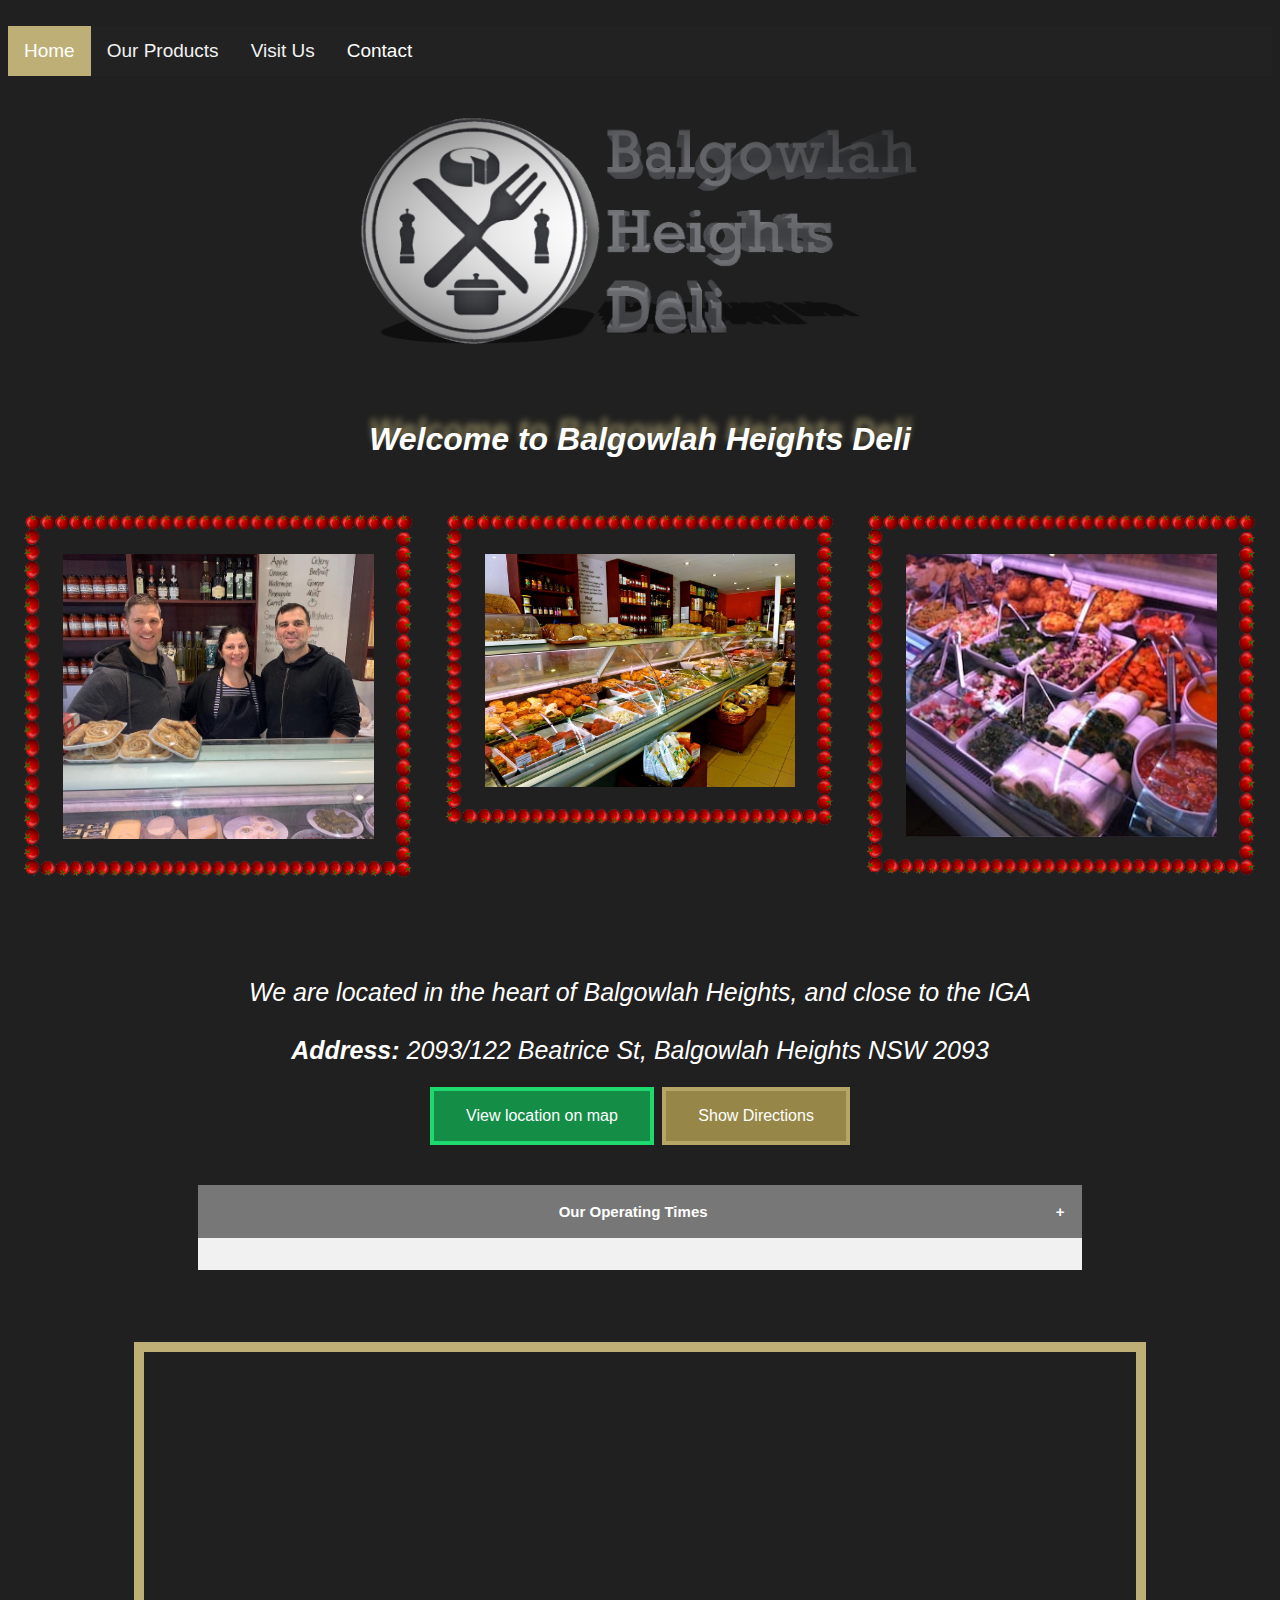
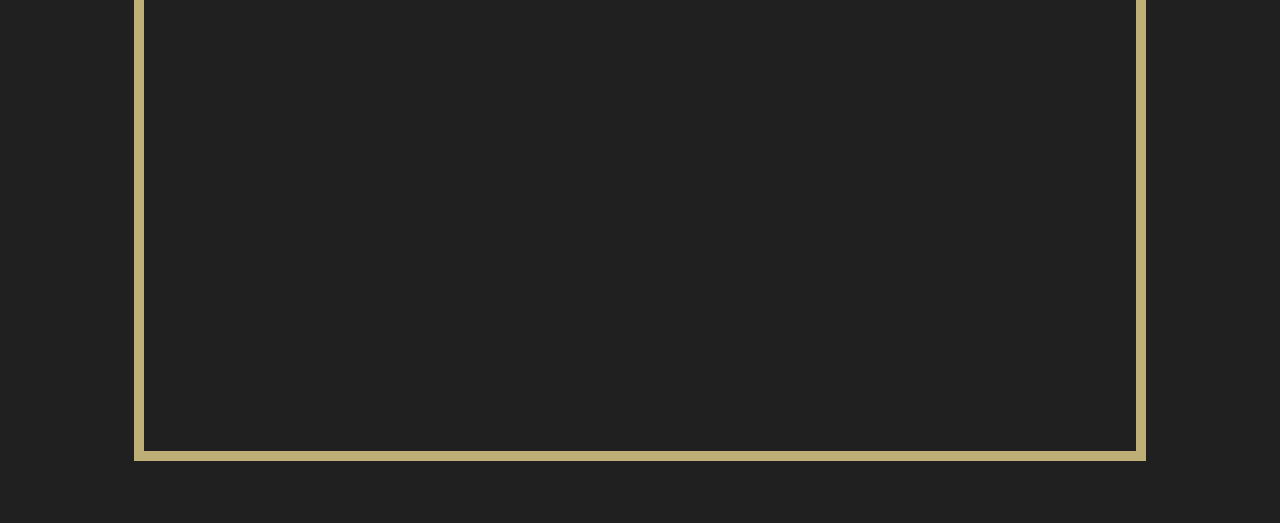
<file: index.html>
<!doctype html>
<!--START (also code [doctype] above is included): DocType, Lang, scalling, and various links (href etc) to other pages within root -->	
<html lang="en">
<html>
<head>
<meta name="viewport" content="width=device-width, initial-scale=1">
<link rel="stylesheet" href="styles.css">
<script src="javascript.js"></script>
<title>Balgowlah Heights Deli</title>	
<link rel="icon" href="favicon.ico" type="image/x-icon"/>
<link rel="verify" href="google05b6e0d581fc091c.html"/>
<br>
<!--END: DocType, Lang, scalling, and various links (href etc) to other pages within root -->		
	

<!--START: Dropdown navbar and the main heading below -->	
	
<div id="navbar">
	
<a class="activen" href="index.html">Home</a>
<a href="our-products.html">Our Products</a>
<a href="location.html">Visit Us</a>
 
<div class="dropdown">
<button class="dropbtn">Contact 
<i class="fa fa-caret-down"></i>
</button>
<div class="dropdown-content">
<a href="contact.html">Visit The Contact Forum Page</a>
<a href="tel:(02)99493969">Contact Via Phone</a>
<a href="mailto:jamescoates06@gmail.com">Contact Via Direct Email</a>

</div>
	
</div>
	
</div>
</head>	
<body>  
<br><br>	

	

<!--END: Dropdown navbar and the main heading below -->	
	
	<center><img class="threeD" src="Images/3D-LOGO.png" alt="3D Logo PNG" ></center>
<h1>Welcome to Balgowlah Heights Deli</h1>
	
<!--START: Tomato Border images located top of home pg-->
<center>
<div class="row">
<div class="column">
<img src="Images/staff.jpg" alt="Staff" style="width:95%">
</div>
<div class="column">
<img src="Images/del-45-deg.jpg" alt="Counter" style="width:95%">
</div>
<div class="column">
<img src="Images/food.jpg" alt="Food - Counter" style="width:95%">
</div>
</div>
</center>	
<br><br><br><br><br>
<!--END: Tomato Border images located top of home pg-->



<!--START: Text (centered) below the images, and the various hover effect-enabled buttons and an address-->	
<center>
<div class="address-index">
We are located in the heart of Balgowlah Heights, and close to the IGA 
<br><br>
<strong>Address:</strong> 2093/122 Beatrice St, Balgowlah Heights NSW 2093 </div>
<br>
<!--SUB-START: The buttons within this section-->
<a class="button button1" href="location.html">View location on map</a>
<a class="button button2" href="button-redirect.html">Show Directions</a>
</center>
<br><br>
<!--SUB-END: The buttons within this section-->
<!--END: Text (centered) below the images, and the various hover effect-enabled buttons and an address-->	

	
	
<!--START: The collapsible operating times (html and javascript/script)-->	
<center>
<button class="collapsible">Our Operating Times</button>
<div class="content">
	<p>  <table>
	<tr><th>Sunday:</th><td>6am - 3pm</td></tr>
	<tr><th>Monday:</th><td>6am - 6pm</td></tr>
	<tr><th>Tuesday:</th><td>6am - 6pm</td></tr>
	<tr><th>Wednesday:</th><td>6am - 6pm</td></tr>
	<tr><th>Thursday:</th><td>6am - 6pm</td></tr>
    <tr><th>Friday:</th><td>6am - 6pm</td></tr>
    <tr><th>Saturday:</th><td>6am - 6pm</td></tr>
	</table></p>
	</div>
</center>
<!--SUB-START: The javascript within this section-->
<script>
var coll = document.getElementsByClassName("collapsible");
var i;
for (i = 0; i < coll.length; i++) {
  coll[i].addEventListener("click", function() {
    this.classList.toggle("active");
    var content = this.nextElementSibling;
    if (content.style.maxHeight){
      content.style.maxHeight = null;
    } else {
      content.style.maxHeight = content.scrollHeight + "px";
    } 
  });
}
</script>
<br><br>
<!--SUB-END: The javascript within this section-->
<!--END: The collapsible operating times (html and javascript/script)-->	
	
	

<br><br>

	
	
<!--START: The code for the YouTube video embed at the bottom of the webpage (iframe code including modifyers - CSS in the Stylesheet document)-->		
<center>
<div class="video">
<iframe width="auto" height="auto" src="https://www.youtube.com/embed/qswDcRO_QRw" title="YouTube video player" frameborder="0" allow="accelerometer; autoplay; clipboard-write; encrypted-media; gyroscope; picture-in-picture" allowfullscreen></iframe>	
</div>	
</center>
<!--END: The code for the YouTube video embed at the bottom of the webpage (iframe code including modifyers - CSS in the Stylesheet document)-->		
	

	
<br><br><br>
	
	
	
</body>
</html>
</file>
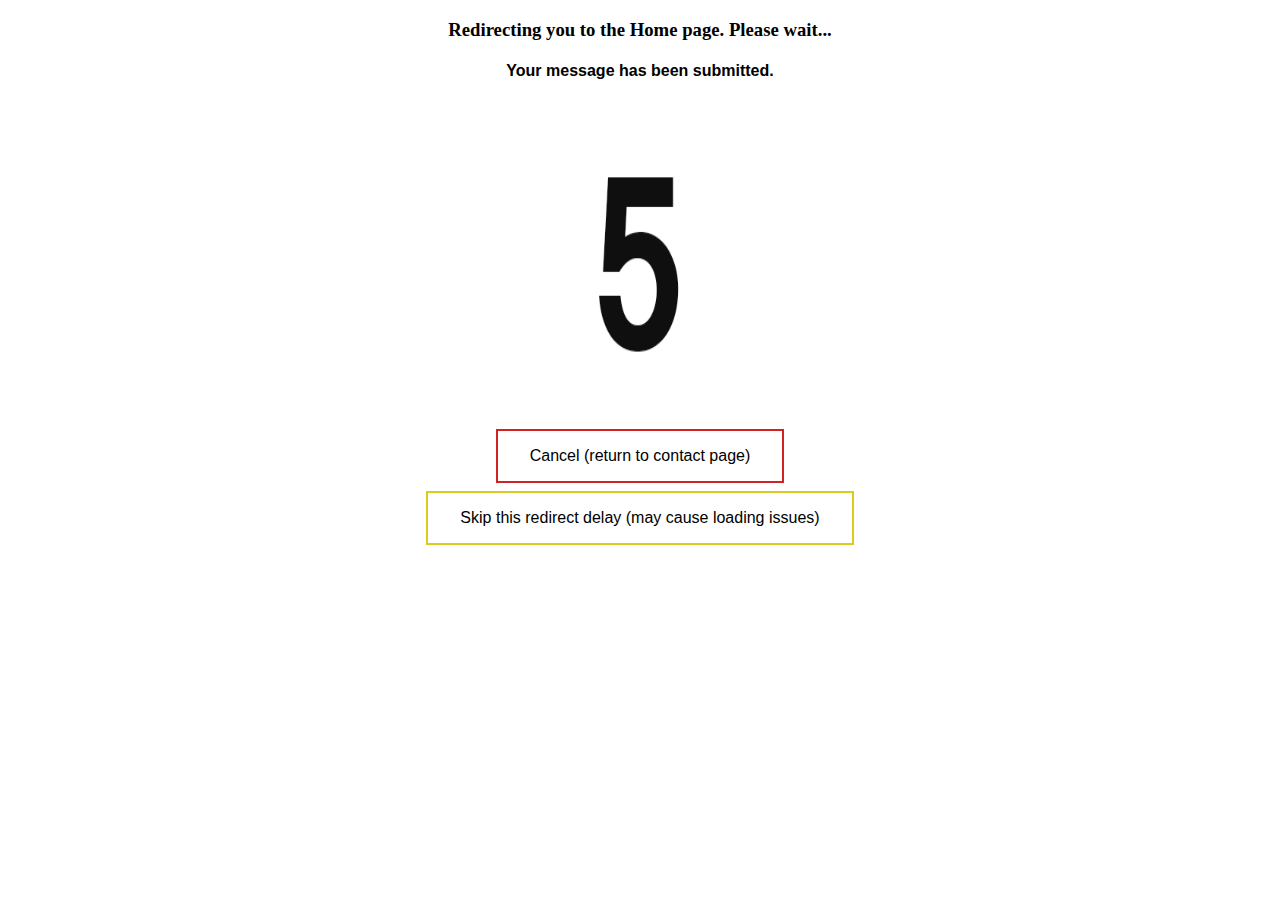
<file: auto-redirect-from-contactpg.html>
<!doctype html>
<html>
<head>
<meta charset="UTF-8">
	<meta name="viewport" content="width=device-width, initial-scale=1">
<title>Redirecting...</title>
</head>
<div class="redirect"></div>
<meta http-equiv = "refresh" content = "6; url = index.html" />
<meta http-equiv="refresh" content="index.html">
<form id="redirect" content="index.html" class="fcf-form-class" http-equiv="refresh" action="index.html">
<script>

</script>
<center> <h3>
Redirecting you to the Home page. Please wait...	
	</h3>
	<h4>
	Your message has been submitted.
	</h4></center>
<center><img class="preloader" src="Images/8-sec-countdown.gif" alt="Redirecting GIF" height="320" style="width:30%"></center>
<body>
<style>

}
	h3 {
		font-family: Helvetica;
	}
	h4 {
		font-family: Helvetica;
	}
	.button {
  border: none;
  color: white;
  padding: 16px 32px;
  text-align: center;
  text-decoration: none;
  display: inline-block;
  font-size: 16px;
  margin: 4px 2px;
  transition-duration: 0.4s;
  cursor: pointer;
}

.button1 {
  background-color: white; 
  color: black; 
  border: 2px solid #D12323;
}

.button1:hover {
  background-color: #D12323;
  color: white;
}

.button2 {
  background-color: white; 
  color: black; 
  border: 2px solid #DBCB20;
}

.button2:hover {
  background-color: #DBCB20;
  color: white;
}


</style>	
	
<center><button onclick="contact.html" class="button button1">Cancel (return to contact page)</button></center>
<center><button onclick="index.html" class="button button2">Skip this redirect delay (may cause loading issues)</button></center>
</body>
</html>
</file>
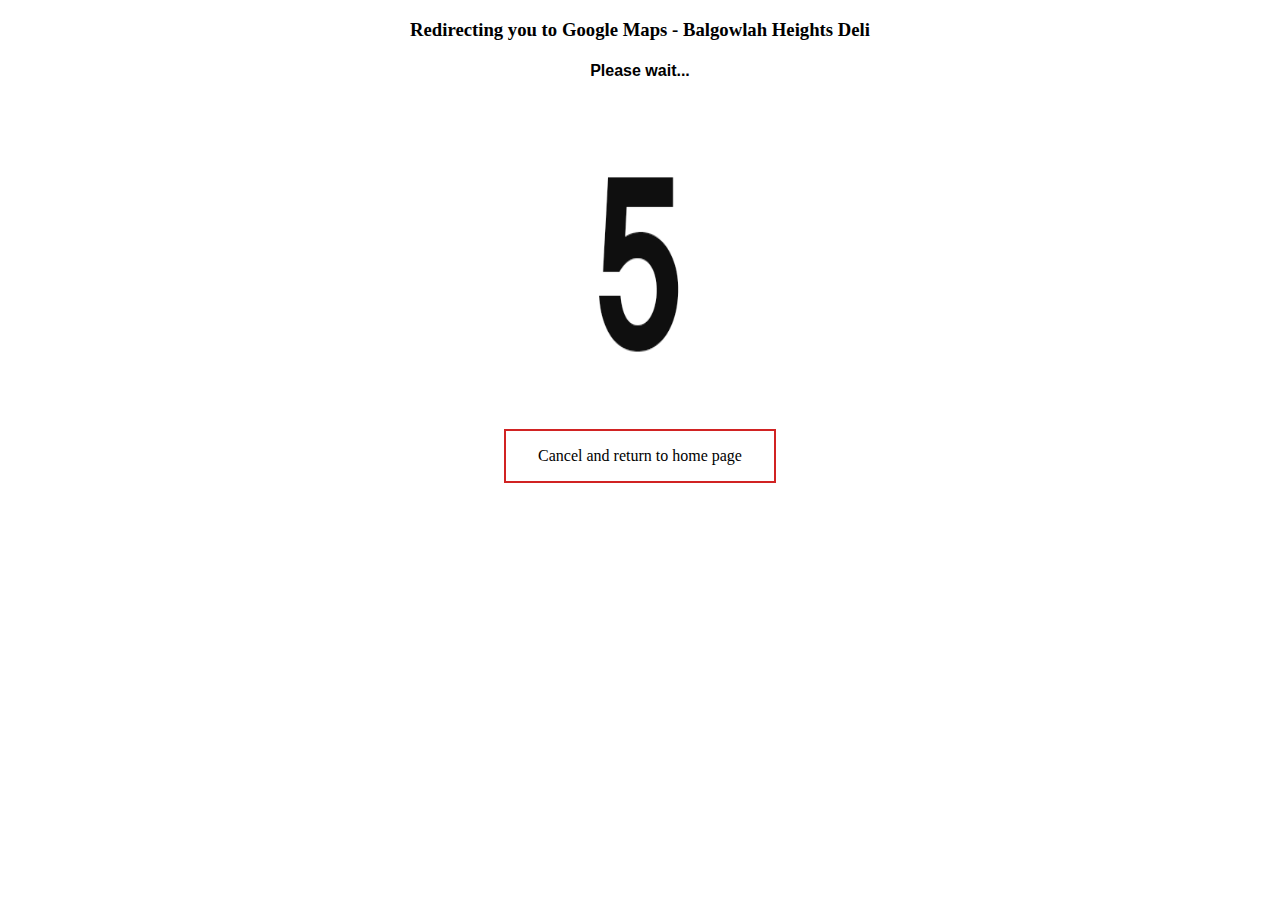
<file: button-redirect.html>
<!doctype html>
<html>
<head>
<meta charset="UTF-8">
<title>Redirecting...</title>
<div class="redirect"></div>
<meta http-equiv = "refresh" content = "6; url = https://goo.gl/maps/CqHnyqmQc5NWKm9S6" />
<meta http-equiv="refresh" content="https://goo.gl/maps/CqHnyqmQc5NWKm9S6">
<form id="redirect" content="https://goo.gl/maps/CqHnyqmQc5NWKm9S6" class="fcf-form-class" http-equiv="refresh" action="https://goo.gl/maps/CqHnyqmQc5NWKm9S6l"></form>
</head>

<center> <h3>
Redirecting you to Google Maps - Balgowlah Heights Deli 
	</h3>
	<h4>
Please wait...	</h4></center>
<center><img class="preloader" src="Images/8-sec-countdown.gif" alt="Redirecting GIF" height="320" style="width:30%"></center>
<body>
<style>

}
	h3 {
		font-family: Helvetica;
	}
	h4 {
		font-family: Helvetica;
	}
	.button {
  border: none;
  color: white;
  padding: 16px 32px;
  text-align: center;
  text-decoration: none;
  display: inline-block;
  font-size: 16px;
  margin: 4px 2px;
  transition-duration: 0.4s;
  cursor: pointer;
}

.button1 {
  background-color: white; 
  color: black; 
  border: 2px solid #D12323;
}

.button1:hover {
  background-color: #D12323;
  color: white;
}





</style>	
	
<center><a class="button button1" href="index.html">Cancel and return to home page</a></center>

	
	
	
	
	
	
	
	
	
	
	
	
	
	
	
	
	
	
	
	
	
	
	
	
	
	
	
	
	
	
</body>
</html>
</file>
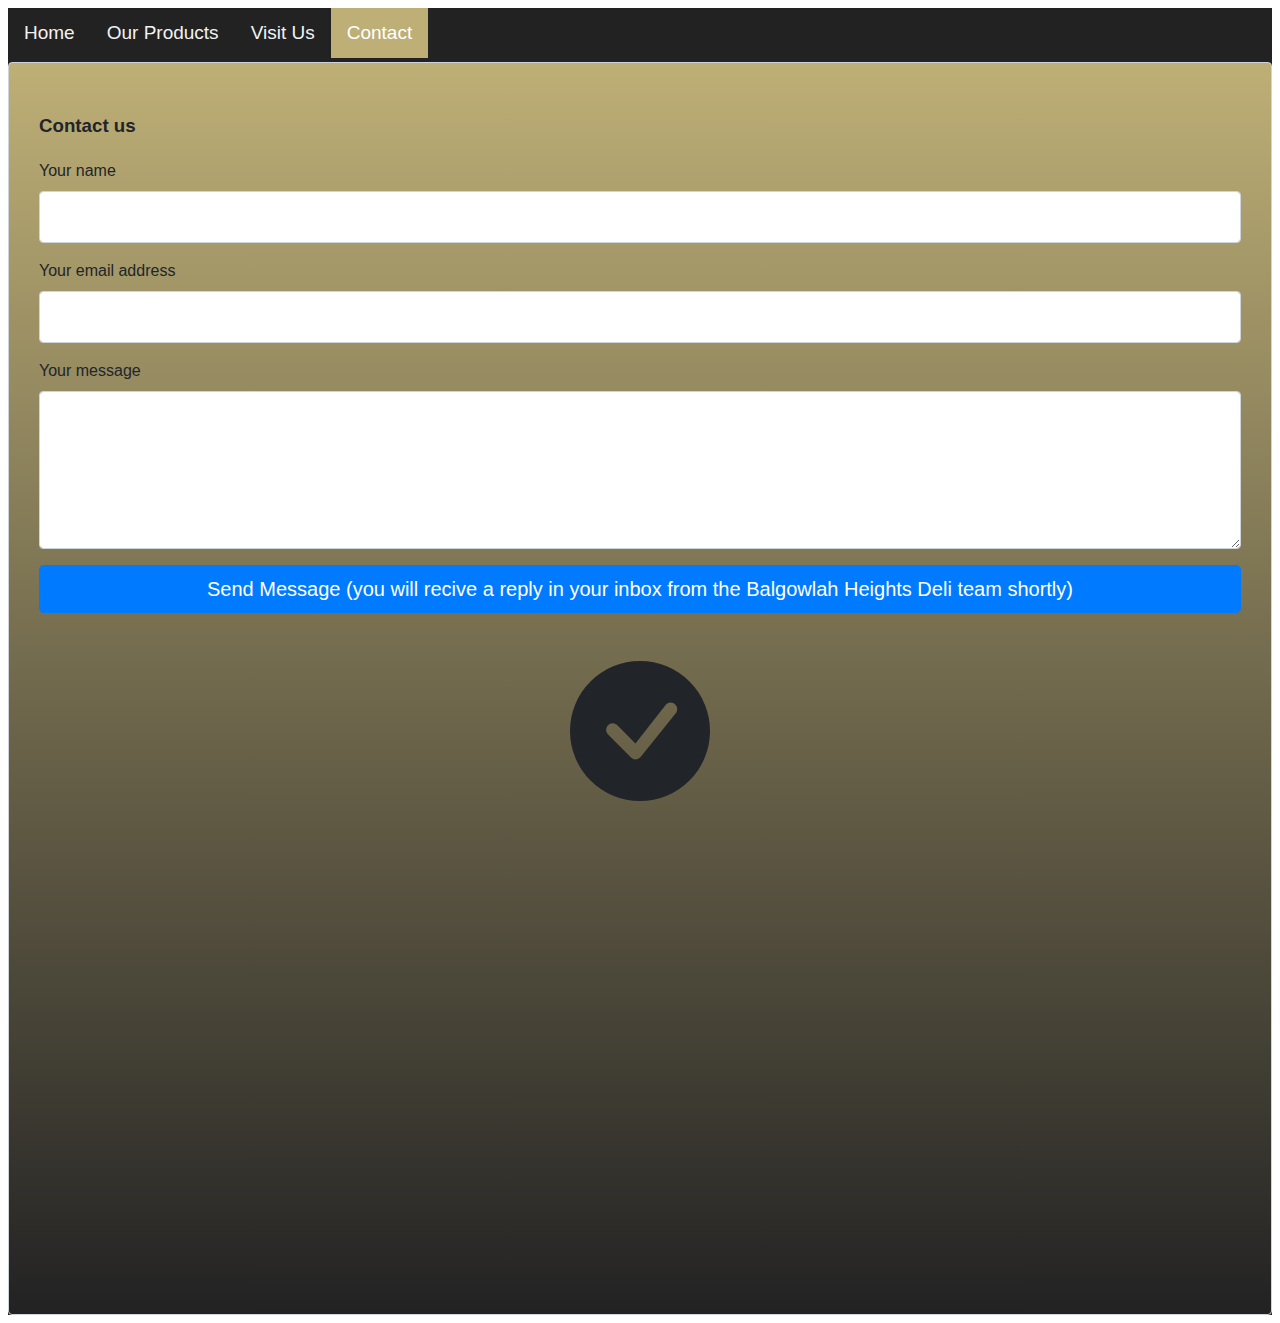
<file: contact.html>
<!doctype html>
<html>
<head>
<meta name="viewport" content="width=device-width, initial-scale=1">
<meta charset="UTF-8">
<title>Contact Page</title>

<script>
	window.onscroll = function() {myFunction()};

var navbar = document.getElementById("navbar");
var sticky = navbar.offsetTop;

</script>
<div id="navbar">
  <a href="index.html">Home</a>
  <a href="our-products.html">Our Products</a>
  <a href="location.html">Visit Us</a>
  <div class="dropdown">
  <button class="dropbtn">Contact 
    <i class="fa fa-caret-down"></i>
  </button>
  <div class="dropdown-content">
	<a class="active" href="contact.html">Visit The Contact Forum Page</a>
	<a href="tel:+61 0450 302 636">Contact Via Phone</a>
    <a href="mailto:jamescoates06@gmail.com">Contact Via Direct Email</a>
  </div>
</div>
	
	
<style>
	
	#navbar {
  overflow: hidden;
  background-color: #222222;
		font-family: Helvetica;
}

#navbar a {
  float: left;
  display: block;
  color: #f2f2f2;
  text-align: center;
  padding: 14px 16px;
  text-decoration: none;
	font-family: Helvetica;
  font-size: 17px;
}

#navbar a:hover {
  background-color: #FAFAFA;
  color: black;
	font-family: Helvetica;
}

#navbar a.active {
  background-color: #34C423;
  color: white;
	font-family: Helvetica;
}

.content {
  padding: 16px;
}

.sticky {
  position: fixed;
  top: 0;
  width: 100%;
}

.sticky + .content {
  padding-top: 60px;
}
	
	</style>

</head>
	
	
	
	
	
	
	
	
	
	
	
	
	
	<br>
	<br>
	<br>
	
	
<body>

<link href="contact-form.css" rel="stylesheet">

<div class="fcf-body">

    <div id="fcf-form">
    <h3 class="fcf-h3">Contact us</h3> 

    <form id="fcf-form-id" class="p[k]" action="auto-redirect-from-contactpg.html">
        
        <div class="fcf-form-group">
            <label for="Name" class="fcf-label">Your name</label>
            <div class="fcf-input-group">
                <input type="text" id="Name" name="Name" class="fcf-form-control" required>
            </div>
        </div>

        <div class="fcf-form-group">
            <label for="Email" class="fcf-label">Your email address</label>
            <div class="fcf-input-group">
                <input type="email" id="Email" name="Email" class="fcf-form-control" required>
            </div>
        </div>

        <div class="fcf-form-group">
            <label for="Message" class="fcf-label">Your message</label>
            <div class="fcf-input-group">
                <textarea id="Message" name="Message" class="fcf-form-control" rows="6" maxlength="1000" required></textarea>
            </div>
        </div>

        <div class="fcf-form-group">
            <button type="submit" id="fcf-button" class="fcf-btn fcf-btn-primary fcf-btn-lg fcf-btn-block">Send Message (you will recive a reply in your inbox from the Balgowlah Heights Deli team shortly)</button>
			
			<br>
			<br>
			
			<center><svg xmlns="http://www.w3.org/2000/svg" width="140" height="140" fill="currentColor" class="bi bi-check-circle-fill" viewBox="0 0 16 16">
  <path d="M16 8A8 8 0 1 1 0 8a8 8 0 0 1 16 0zm-3.97-3.03a.75.75 0 0 0-1.08.022L7.477 9.417 5.384 7.323a.75.75 0 0 0-1.06 1.06L6.97 11.03a.75.75 0 0 0 1.079-.02l3.992-4.99a.75.75 0 0 0-.01-1.05z"/>
</svg></center>
        </div>
<br>
	<br>
<br>
<br>
<br>
<br>
<br>
<br>
<br>
<br>
<br>
<br>
<br><br>
	<br>
<br>
<br>
<br>

<br>

<br>
    </form>
    </div>

</div>

</body>	
	
	
	
	
	
	
	
	
	
	
	
	
<body>



</body>

<body>
</file>
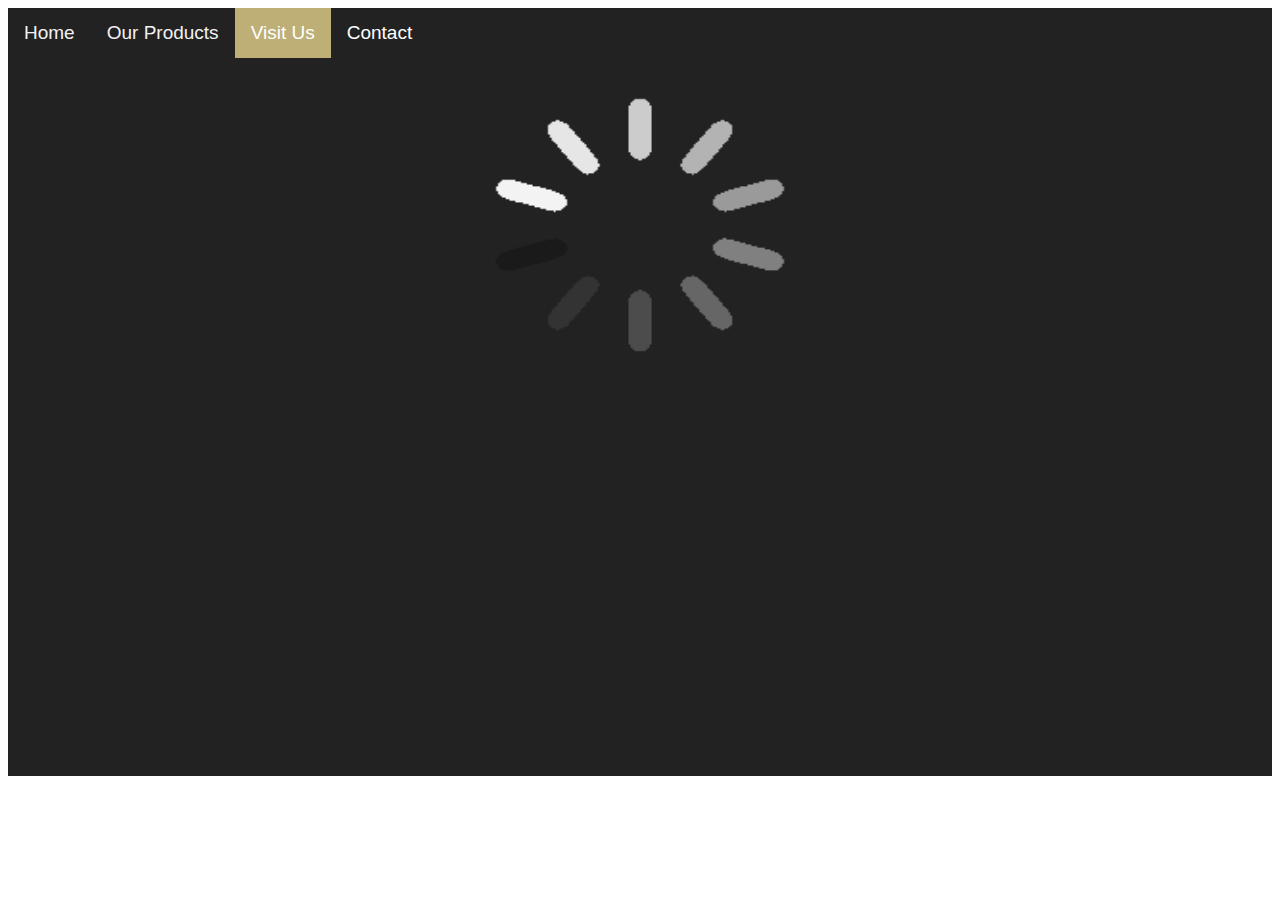
<file: location.html>
<!doctype html>
<html>
<head>
	<meta name="viewport" content="width=device-width, initial-scale=1">
<meta charset="UTF-8">
<title>Visit Us</title>
	
	
	
	
	
	<script>
	window.onscroll = function() {myFunction()};

var navbar = document.getElementById("navbar");
var sticky = navbar.offsetTop;

</script>
<div id="navbar">
  <a href="index.html">Home</a>
  <a href="our-products.html">Our Products</a>
  <a class="active" href="location.html">Visit Us</a>
  <div class="dropdown">
  <button class="dropbtn">Contact 
    <i class="fa fa-caret-down"></i>
  </button>
  <div class="dropdown-content">
	<a href="contact.html">Visit The Contact Forum Page</a>
	<a href="tel:+61 0450 302 636">Contact Via Phone</a>
    <a href="mailto:jamescoates06@gmail.com">Contact Via Direct Email</a>
  </div>
</div>

	

	<br>
	<br>
	
	
	
	
<style>


	.dropdown {
  float: left;
  overflow: hidden;
}

.dropdown .dropbtn {
  font-size: 19px;  
  border: none;
  outline: none;
  color: #FFFFFF;
  padding: 14px 16px;
  background-color: #222222;
  font-family: Helvetica;
  margin: 0;
}
.dropdown-content {
  display: none;
  position: absolute;
  background-color: #f9f9f9;
  min-width: 160px;
  box-shadow: 0px 0px 20px 16px rgba(190,175,118,0.2);
	font-family: Helvetica;
  z-index: 1;
}

.dropdown-content a {
  float: none;
  color: black;
  padding: 12px 16px;
  text-decoration: none;
  display: block;
  text-align: left;
	font-family: Helvetica;
}

.dropdown-content a:hover {
  background-color: #222222;
	
}

.dropdown:hover .dropdown-content {
  display: block;
	background-color: #222222;
}
	.dropdown:hover .dropbtn {
  background-color: #ddd;
}
	#navbar {
	  overflow: hidden;
	  background-color: #222222;
		font-family: Helvetica;
		color: aqua;
	}

	#navbar a {
	  float: left;
	  display: block;
	  color: #f2f2f2;
	  text-align: center;
	  padding: 14px 16px;
	  text-decoration: none;
		font-family: Helvetica;
	  font-size: 19px;
	}

	#navbar a:hover {
	  background-color: #ddd;
	  color: white;
	}

	#navbar a.active {
	  background-color: #BEAF76;
		font-family: Helvetica;
	  color: white;
	}

	.content {
	  padding: 16px;
	}
.content {
  padding: 16px;
}

.sticky {
  position: fixed;
  top: 0;
  width: 100%;
}

.sticky + .content {
  padding-top: 60px;
}
	
</style>	
</head>	

<h1>
</h1>


<body>

</body>


<style>

.issuu-embed-container {

 position: relative;

 padding-bottom: 56.25%; /* set the aspect ratio here as (height / width) * 100% */

 height: 0;

 overflow: hidden;

 max-width: 100%;

}

.issuu-embed-container iframe {

 position: absolute;

 top: 0;

 left: 0;

 width: 100%;

 height: 100%;

}

</style>
<script>
	jQuery(document).ready(function ($) {
    $(window).load(function () {
        setTimeout(function(){
            $('#preloader').fadeOut('slow', function () {
            });
        },7000); // set the time here
    });  
});
</script>
<div class="issuu-embed-container">

 <iframe src="https://www.google.com/maps/embed?pb=!1m18!1m12!1m3!1d3315.4367821959986!2d151.25526471555122!3d-33.80103972297721!2m3!1f0!2f0!3f0!3m2!1i1024!2i768!4f13.1!3m3!1m2!1s0x6b12ab952d89d69b%3A0xdbf83b1abdbad065!2sBalgowlah%20Heights%20Deli!5e0!3m2!1sen!2sau!4v1617060139579!5m2!1sen!2sau" width="1080" height="720" style="border:0;" allowfullscreen="" loading="lazy"></iframe>


	
	<style>
		
preloader {
	align-content: center;
	text-align: center;
	image-orientation: 0;
	align-content: center;
	width: 1000px;
	height: 1000px;
	margin: auto		 
}
	
		
img {
  width: 60%;
  margin: auto;
  display: block;
}		
	</style>
<div class="preloader">
	<center><img class="preloader" src="Images/wheel-loading-infinite.gif" alt="Loading GIF" height="320" style="width:30%"></center>
	
	
	</div>

<style>


</style>
  
</div>

</html>
</file>
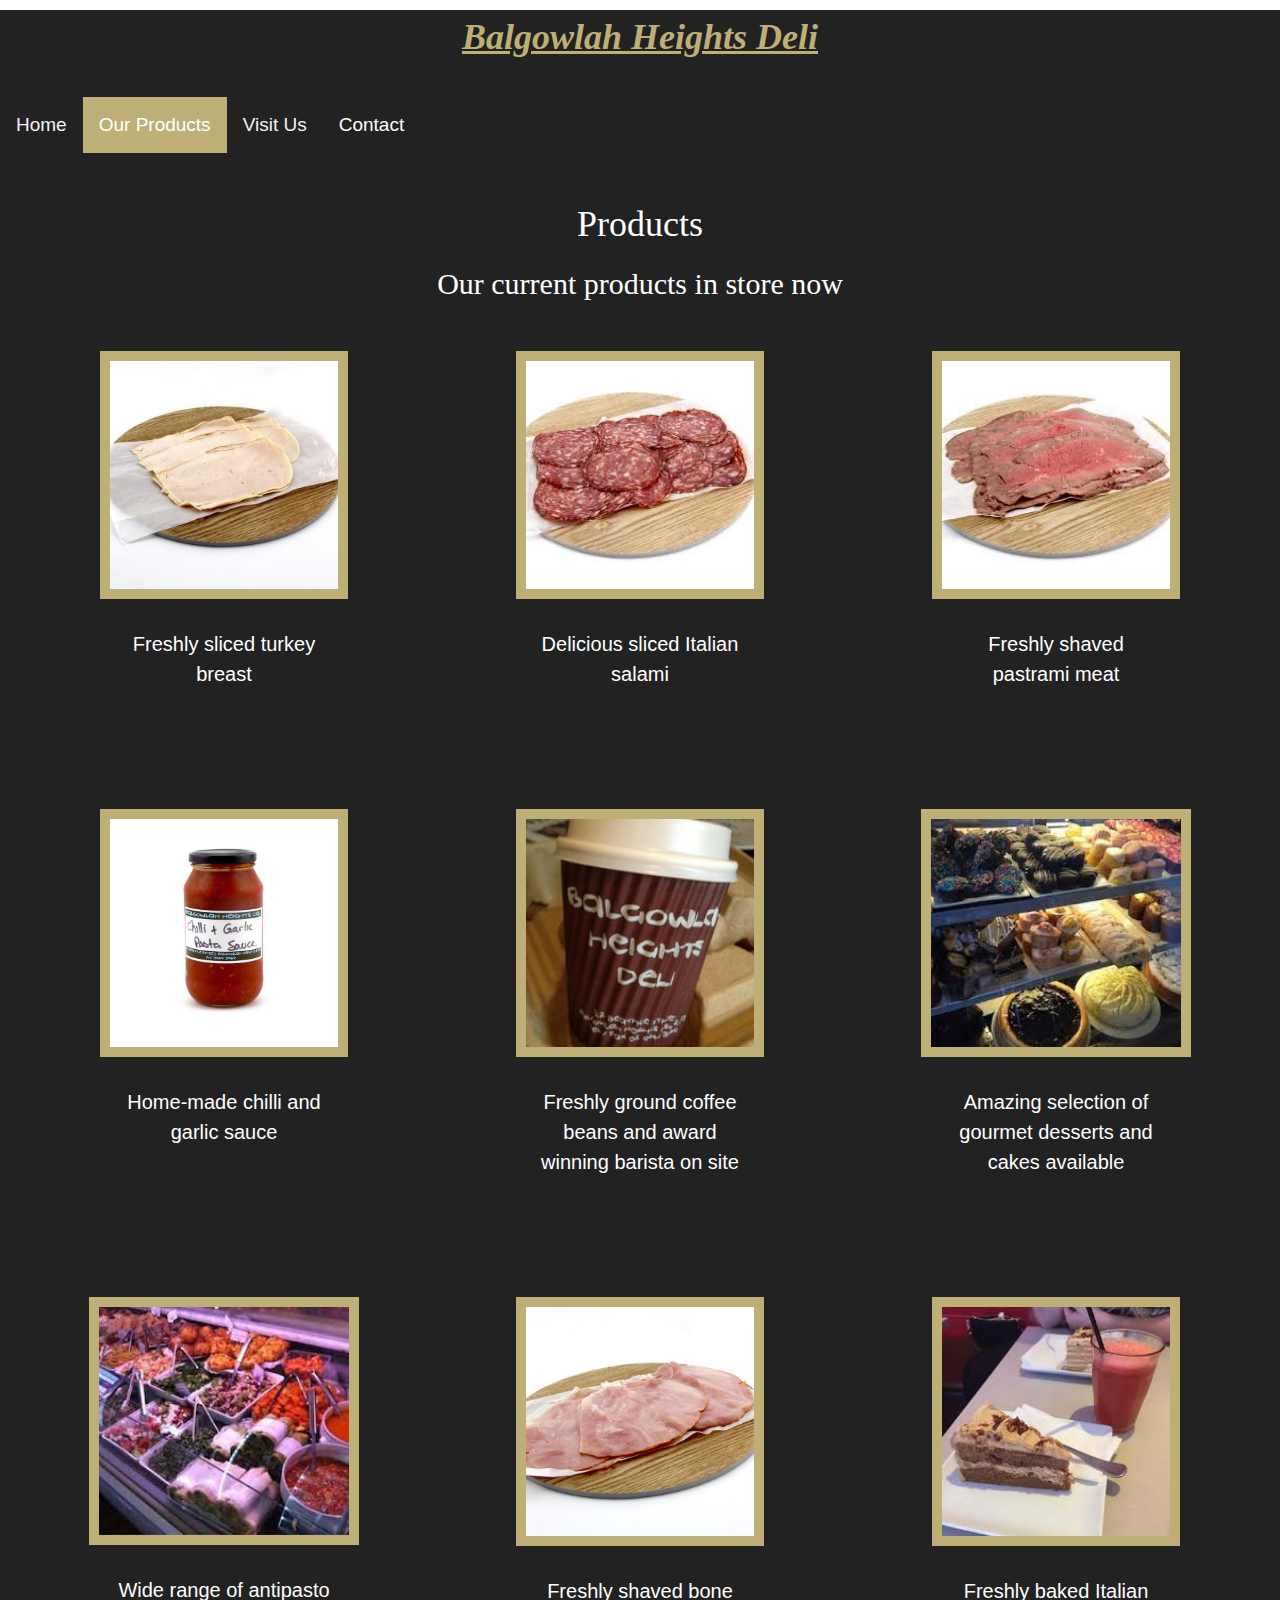
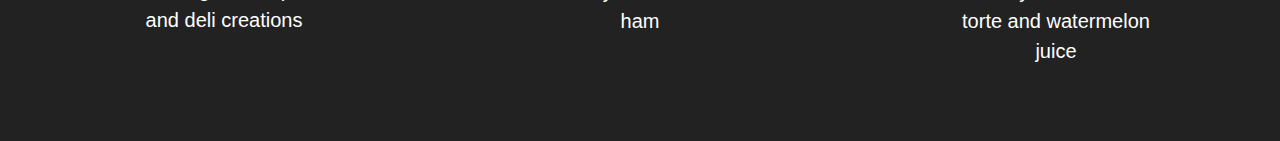
<file: our-products.html>
<!DOCTYPE html>
<html>
<head>
<meta name="viewport" content="width=device-width, initial-scale=1">
	<link rel="stylesheet" href="https://www.w3schools.com/w3css/4/w3.css">
<meta charset="UTF-8">
<title>Products</title>

</head>

<style>

	
	a:link {
  color: #BEAF76; 
  background-color: transparent; 
  text-decoration: underline;
}

a:visited {
  color: #BEAF76;
  background-color: transparent;
  text-decoration: underline;
}

a:hover {
  color: cornflowerblue;
  background-color: transparent;
  text-decoration: underline;
}

a:active {
  color: #BEAF76;
  background-color: transparent;
  text-decoration: underline;
}

</style>
<div class="link">
<h1><em><strong><a href="index.html">Balgowlah Heights Deli</a></strong></em></h1> 
	<br>	</div>
<div id="navbar">
  <a href="index.html">Home</a>
  <a class="active" href="our-products.html">Our Products</a>
  	
  <a href="location.html">Visit Us</a>
  <div class="dropdown">
  <button class="dropbtn">Contact 
    <i class="fa fa-caret-down"></i>
  </button>
  <div class="dropdown-content">
	<a href="contact.html">Visit The Contact Forum Page</a>
	<a href="tel:+61 0450 302 636">Contact Via Phone</a>
    <a href="mailto:jamescoates06@gmail.com">Contact Via Direct Email</a>
  </div>
</div>
<div><br>
	</div>	
<style>
	.dropdown {
  float: left;
  overflow: hidden;
}

	.link
	{
		background-color: #222222;
	}
	
.dropdown .dropbtn {
  font-size: 19px;  
  border: none;
  outline: none;
  color: #FFFFFF;
  padding: 14px 16px;
  background-color: inherit;
  font-family: Helvetica;
  margin: 0;
}
.dropdown-content {
  display: none;
  position: absolute;
  background-color: #f9f9f9;
  min-width: 160px;
  box-shadow: 0px 0px 20px 16px rgba(190,175,118,0.2);
	font-family: Helvetica;
  z-index: 1;
}

.dropdown-content a {
  float: none;
  color: black;
  padding: 12px 16px;
  text-decoration: none;
  display: block;
  text-align: left;
	font-family: Helvetica;
}

.dropdown-content a:hover {
  background-color: #222222;
	
}

.dropdown:hover .dropdown-content {
  display: block;
	background-color: #222222;
}
	.dropdown:hover .dropbtn {
  background-color: #ddd;
}
	</style>
	
	
<br>	
	<br>
	
<style>
	* {
  box-sizing: border-box;
	}

	h1 {
		color: white;
		
		text-align: center;
		
		}
	.row {
 	 display: flex;
	 
	}
	
	img {
		border: 10px solid #BEAF76;
	}

	/* Create three equal columns that sits next to each other */
	.column {
 	 flex: 33.33%;
  	padding: 30px;
	
	a {
		font-family: "Helvectica";
		color:white;
	}

</style>
<body>
	<div class="color-background">
<br>

<h1>Products</h1>
<center><p1>Our current products in store now</p1></center>

<div class="w3-container w3-cursive">	
<center><div class="row">
  <div class="column">
    <figure><img src="Images/meat1.jpg" alt="Meat 1" style="width:90%"><figcaption>Freshly sliced turkey breast</figcaption></figure>
  </div>
  <div class="column">
    <figure><img src="Images/meat3.jpg" alt="Meat 2" style="width:90%"><figcaption>Delicious sliced Italian salami</figcaption></figure>
  </div>
  <div class="column">
    <figure><img src="Images/meat4.jpeg" alt="Meat 3" style="width:90%"><figcaption>Freshly shaved pastrami meat</figcaption></figure>
  </div>
</div></center>

	
	<!-- <figure>
<img src="image.png" alt="The Bread Dog" width="300" height="300">
    <figcaption>Dog</figcaption>
</figure> -->
	
	

	<center><div class="row">
  <div class="column">
    <figure><img src="Images/Chilli-garlic-sauce.jpg" alt="Chili Garlic Sauce" style="width:90%"><figcaption>Home-made chilli and garlic sauce</figcaption></figure>
  </div>
  <div class="column">
    <figure><img src="Images/deli-coffee.jpg" alt="Take-away Coffee Cup" style="width:90%"><figcaption>Freshly ground coffee beans and award winning barista on site</figcaption></figure>
  </div>
  <div class="column">
    <figure><img src="Images/cakes.jpg" alt="Fine selection of fresh cakes" style="width:98%"><figcaption>Amazing selection of gourmet desserts and cakes available</figcaption></figure>
  </div>
</div></center>
	
	
	
	
	
	
		<center><div class="row">
  <div class="column">
    <figure><img src="Images/through-the-glass-selection.jpg" alt="Wraps and salads" style="width:97.9%"><figcaption>Wide range of antipasto and deli creations</figcaption></figure>
  </div>
  <div class="column">
    <figure><img src="Images/ham-meat-2.jpg" alt="Hummus Containers" style="width:90%"><figcaption>Freshly shaved bone ham</figcaption></figure>
  </div>
  <div class="column">
    <figure><img src="Images/cake-and-drink-etc.jpeg" alt="Some of our cakes and drinks" style="width:90%"><figcaption>Freshly baked Italian torte and watermelon juice</figcaption></figure>
  </div>
</div></center>
	
</div>	
	
	
<style>

	alt {
		text-align: center;
		font-size: 20px;
		color: white;
	}
	
	figcaption {
		padding: 30px;
		color: white;
		
		font-family: Helvetica;

		font-size: 20px;
	}
	
	h1 {
		color: white;
		text-align: center;
		font-family: "Helvectica";
	}	
	body {
		font-family: "Helvectica";
	}
	p1 {
		color: white;
		text-align: center;
		border:5px #060606;
		font-family: "Helvectica";
		font-size: 30px;
	}	
	#navbar {
	  overflow: hidden;
	  background-color: #222222;
		font-family: Helvetica;
		color: white;
	}

	#navbar a {
	  float: left;
	  display: block;
	  color: #f2f2f2;
	  text-align: center;
	  padding: 14px 16px;
	  text-decoration: none;
		font-family: Helvetica;
	  font-size: 19px;
	}

	#navbar a:hover {
	  background-color: #ddd;
	  color: white;
	}

.color-background {
  
  animation-iteration-count: infinite;
  animation-name: change;
  animation-duration: 10s;
}

@keyframes change {
  0%   {background-color: #BEAF76;}
  50%  {background-color: #222223;}
  100% {background-color: #BEAF76;}
}


	#navbar a.active {
	  background-color: #BEAF76;
		font-family: Helvetica;
	  color: white;
	}

	.content {
	  padding: 16px;
	}
	
</style>
</div >
	</body>
	</html>
</file>
<file: styles.css>
@charset "UTF-8";
/* CSS Document */

/* Background color */

h6 {
	color: white;
	font-family: "Helvetica";
	font-size: 20px;
}

th {
	text-align: left;
	font-family: "Helvetica";
	font-size: 18px;
}
.navbarimg { /* The code for the navbar img  */
	align-content: right;
	width: 10%;
	border: none;
	margin-right: 30px;
	margin-left: 800px;
	z-index: 100;
	margin-top: auto;
	margin-bottom: auto;
}
td {
	text-align: right;
	font-size: 18px;
	font-family: "Helvetica";
	padding: 10px;
	
}
.collapsible { /* The code for the dropdown */
  background-color: #777;
  color: white;
  cursor: pointer;
  padding: 18px;
  width: 70%;
  border: none;
	font-weight: bold;
  text-align: center;
	font-family: "Helvetica";
  outline: none;
  font-size: 15px;
	transition: 1s;
}
.active, .collapsible:hover {
  background-color: #BEAF76;
	font-family: "Helvetica";
	font-weight: bold;
	text-align: center;
	transition: 1s; 
}
.collapsible:after {
  content: '\002B';
  color: white;
  font-weight: bold;
	font-family: "Helvetica";
  float: right;
  margin-left: 5px;	
}
.active:after {
  content: "\2212";
	font-family: "Helvetica";
}
.content {
  padding: 0 20px;
  max-height: 0;
  overflow: hidden;
	width: 70%;
  transition: max-height 0.8s ease-out;
  background-color: #f1f1f1;
	font-weight: normal;
	font-family: "Helvetica";
}
.content {
	  padding: 16px;
	}	
	* {
  box-sizing: border-box;
	}
.row {
 	 display: flex;
	}
.column {
 	 flex: 33.33%;
  	padding: 5px;
	}
body { /* The code for the body text */
	font-family: "Helvetica";
	background-color: #202020;
	z-index: 1;
}
.address-index {
	font-family: "Helvetica";
	font-size: 25px;
	font-style: italic;
	color: white;
}
.video { /* The code for the Youtube embed  */
	border: 10px solid #BEAF76; 
	z-index: 1;
}
/*button */
	.button {
  border: none; /* The code for one of the homepage button */
  color: white;
  position:relative;
  padding: 16px 32px;
  text-align: center;
  text-decoration: none;
  font-size: 16px;
  margin: 4px 2px;
  display: inline-block;
  transition-duration: 0.4s;
  cursor: pointer;
}
.button1 {
  background-color: #148D47; 
  color: #FFFFFF; 
  position:relative;
  border: 4px solid #1ED96D;
}
.button1:hover {
  background-color: #FFFFFF;
  color: #000000;
  position:relative;
}
.button2 {
  background-color: #968647; 
  color: white; 
  border: 4px solid #B6A666;
		position:relative;
}

.button2:hover {
  background-color: #FFFFFF;
  color: black;
		position:relative;
}
body { /* The code for the colour changing background  */
  animation-iteration-count: infinite;
  animation-name: change;
  animation-duration: 10s;
}

@keyframes change { /* The code for the colour chaning background  */
  0%   {background-color: #BEAF76;}
  50%  {background-color: #222223;}
  100% {background-color: #BEAF76;}
}
html {
/* border-style: dotted;
    border-width: 5px;
    border-left-width: 5px;
    border-right-width: 5px;
    border-color: linen; */
}

img {
		border: 10px solid #BEAF76; /* The code for the image border */
	}
img {
  border: 40px solid;
  padding: 0px;
	border-image: url("Images/border.png") 20% round;
}
h1 {
	color: white;
	text-align: center;
	text-size: 400px;
	font-style: italic;
	font-family: "Helvetica";
	padding-top: 20px;
	padding-bottom: 30px;
	text-shadow: 0px -9px 6px #8A805A;
	}	
img {
    max-width: 500%;
    height: auto;
	
    width: auto;
}
/* NAVBAR */
.dropdown {
  float: left;
  overflow: hidden;	 
}
.dropdown .dropbtn {
  font-size: 19px;  
  border: none;
  outline: none;
  color: #FFFFFF;
  padding: 14px 16px;
  background-color: #222223;
  font-family: Helvetica;
  margin: 0;
}
.dropdown-content {
  display: none;
  position: absolute;
  background-color: #f9f9f9;
  min-width: 160px;
  box-shadow: 0px 0px 20px 16px rgba(190,175,118,0.2);
	font-family: Helvetica;
  z-index: 1;
}
.dropdown-content a {
  float: none;
  color: black;
  padding: 12px 16px;
  text-decoration: none;
  display: block;
  text-align: left;
	font-family: Helvetica;
}
.dropdown-content a:hover {
  background-color: #222222;
}
.dropdown:hover .dropdown-content {
  display: block;
	background-color: #222222;
}
	.dropdown:hover .dropbtn {
  background-color: #ddd;
}
#navbar {
	  overflow: hidden;
	  background-color: #222222;
		font-family: Helvetica;
	}
	#navbar a { /* The code for the nav bar */
	  float: left;
	  display: block;
	  color: #f2f2f2;
	  text-align: center;
	  padding: 14px 16px;
	  text-decoration: none;
		font-family: Helvetica;
	  font-size: 19px;
	}
.threeD { /* The code for the 3D logo */
	border: none;
	 margin-bottom: 25px;
	 margin-top: 0px;
	width: 45%;
}
#navbar a:hover { /* The code for the navbar hover effects  */
	  background-color: #ddd;
	  color: white;
	}
	#navbar a.activen {
	  background-color: #BEAF76;
		font-family: Helvetica;
	  color: white;
	}
	.content {
	  padding: 16px;
	}
.video {
 position: relative;
 padding-bottom: 55.25%; /* set the aspect ratio here as (height / width) * 100% */
 height: 0;
 overflow: hidden;
 max-width: 80%;
}
.video iframe {
 position: absolute;
 top: 0;
 left: 0;
 width: 100%;
 height: 100%;
}
</file>
<file: contact-form.css>
#fcf-form {
    display:block;
}

.fcf-body {
    margin: 0;
    font-family: Helvetica;
    font-size: 1rem;
    font-weight: 400;
    line-height: 1.5;
    color: #212529;
    text-align: left;
    background: linear-gradient(#BEAF76, #222223);
    padding: 30px;
    padding-bottom: 10px;
    border: 1px solid #ced4da;
    border-radius: 0.25rem;
    max-width: 100%;
}

.fcf-form-group {
    margin-bottom: 1rem;
}

.fcf-input-group {
    position: relative;
    display: -ms-flexbox;
    display: flex;
    -ms-flex-wrap: wrap;
    flex-wrap: wrap;
    -ms-flex-align: stretch;
    align-items: stretch;
    width: 100%;
	font-family: Helvetica;
}

.fcf-form-control {
    display: block;
    width: 100%;
    height: calc(1.5em + 0.75rem + 2px);
    padding: 0.375rem 0.75rem;
    font-size: 1rem;
    font-weight: 400;
    line-height: 1.5;
    color: #495057;
	font-family: Helvetica;
    background-color: #fff;
    background-clip: padding-box;
    border: 1px solid #ced4da;
    outline: none;
    border-radius: 0.25rem;
    transition: border-color 0.15s ease-in-out, box-shadow 0.15s ease-in-out;
}

.fcf-form-control:focus {
    border: 1px solid #313131;
	font-family: Helvetica;
}

select.fcf-form-control[size], select.fcf-form-control[multiple] {
    height: auto;
	font-family: Helvetica;
}

textarea.fcf-form-control {
    font-family: Helvetica;
    height: auto;

}

label.fcf-label {
    display: inline-block;
    margin-bottom: 0.5rem;
	font-family: Helvetica;
}

.fcf-credit {
    padding-top: 10px;
    font-size: 0.9rem;
    color: #545b62;
	font-family: Helvetica;
}

.fcf-credit a {
    color: #545b62;
    text-decoration: underline;
	font-family: Helvetica;
}

.fcf-credit a:hover {
    color: #0056b3;
    text-decoration: underline;
	font-family: Helvetica;
}

.fcf-btn {
    display: inline-block;
    font-weight: 400;
    color: #212529;
    text-align: center;
    vertical-align: middle;
    cursor: pointer;
    -webkit-user-select: none;
    -moz-user-select: none;
    -ms-user-select: none;
    user-select: none;
    background-color: transparent;
    border: 1px solid transparent;
    padding: 0.375rem 0.75rem;
    font-size: 1rem;
    line-height: 1.5;
	font-family: Helvetica;
    border-radius: 0.25rem;
    transition: color 0.15s ease-in-out, background-color 0.15s ease-in-out, border-color 0.15s ease-in-out, box-shadow 0.15s ease-in-out;
}

@media (prefers-reduced-motion: reduce) {
    .fcf-btn {
        transition: none;
		font-family: Helvetica;
    }
}

.fcf-btn:hover {
    color: #212529;
    text-decoration: none;
	font-family: Helvetica;
}

.fcf-btn:focus, .fcf-btn.focus {
    outline: 0;
    box-shadow: 0 0 0 0.2rem rgba(0, 123, 255, 0.25);
	font-family: Helvetica;
}

.fcf-btn-primary {
    color: #fff;
    background-color: #007bff;
    border-color: #007bff;
	font-family: Helvetica;
}

.fcf-btn-primary:hover {
    color: #fff;
    background-color: #0069d9;
    border-color: #0062cc;
	font-family: Helvetica;
}

.fcf-btn-primary:focus, .fcf-btn-primary.focus {
    color: #fff;
    background-color: #0069d9;
	font-family: Helvetica;
    border-color: #0062cc;
    box-shadow: 0 0 0 0.2rem rgba(38, 143, 255, 0.5);
}

.fcf-btn-lg, .fcf-btn-group-lg>.fcf-btn {
    padding: 0.5rem 1rem;
    font-size: 1.25rem;
    line-height: 1.5;
	font-family: Helvetica;
    border-radius: 0.3rem;
}

.fcf-btn-block {
    display: block;
    width: 100%;
	font-family: Helvetica;
}

.fcf-btn-block+.fcf-btn-block {
    margin-top: 0.5rem;
	font-family: Helvetica;
}

input[type="submit"].fcf-btn-block, input[type="reset"].fcf-btn-block, input[type="button"].fcf-btn-block {
    width: 100%;
	font-family: Helvetica;
}





a {
	text-align: right;
	font-family: Helvetica;
	align-items: center;
}

h2 {
	text-align: right;
	font-family: Helvetica;
	align-items: center;
}

#navbar {
  overflow: hidden;
	font-family: Helvetica;
  background-color: #222222;
}

























	.dropdown {
  float: left;
  overflow: hidden;
}

.dropdown .dropbtn {
  font-size: 19px;  
  border: none;
  outline: none;
  color: #FFFFFF;
  padding: 14px 16px;
  background-color: #BEAF76;
  font-family: Helvetica;
  margin: 0;
}
.dropdown-content {
  display: none;
  position: absolute;
  background-color: #f9f9f9;
  min-width: 160px;
  box-shadow: 0px 0px 20px 16px rgba(190,175,118,0.2);
	font-family: Helvetica;
  z-index: 1;
}

.dropdown-content a {
  float: none;
  color: black;
  padding: 12px 16px;
  text-decoration: none;
  display: block;
  text-align: left;
	font-family: Helvetica;
}

.dropdown-content a:hover {
  background-color: #222222;
	
}

.dropdown:hover .dropdown-content {
  display: block;
	background-color: #222222;
}
	.dropdown:hover .dropbtn {
  background-color: #ddd;
}
	#navbar {
	  overflow: hidden;
	  background-color: #222222;
		font-family: Helvetica;
		color: aqua;
	}

	#navbar a {
	  float: left;
	  display: block;
	  color: #f2f2f2;
	  text-align: center;
	  padding: 14px 16px;
	  text-decoration: none;
		font-family: Helvetica;
	  font-size: 19px;
	}

	#navbar a:hover {
	  background-color: #ddd;
	  color: white;
	}

	#navbar a.active {
	  background-color: #BEAF76;
		font-family: Helvetica;
	  color: white;
	}

	.content {
	  padding: 16px;
	}
</file>
